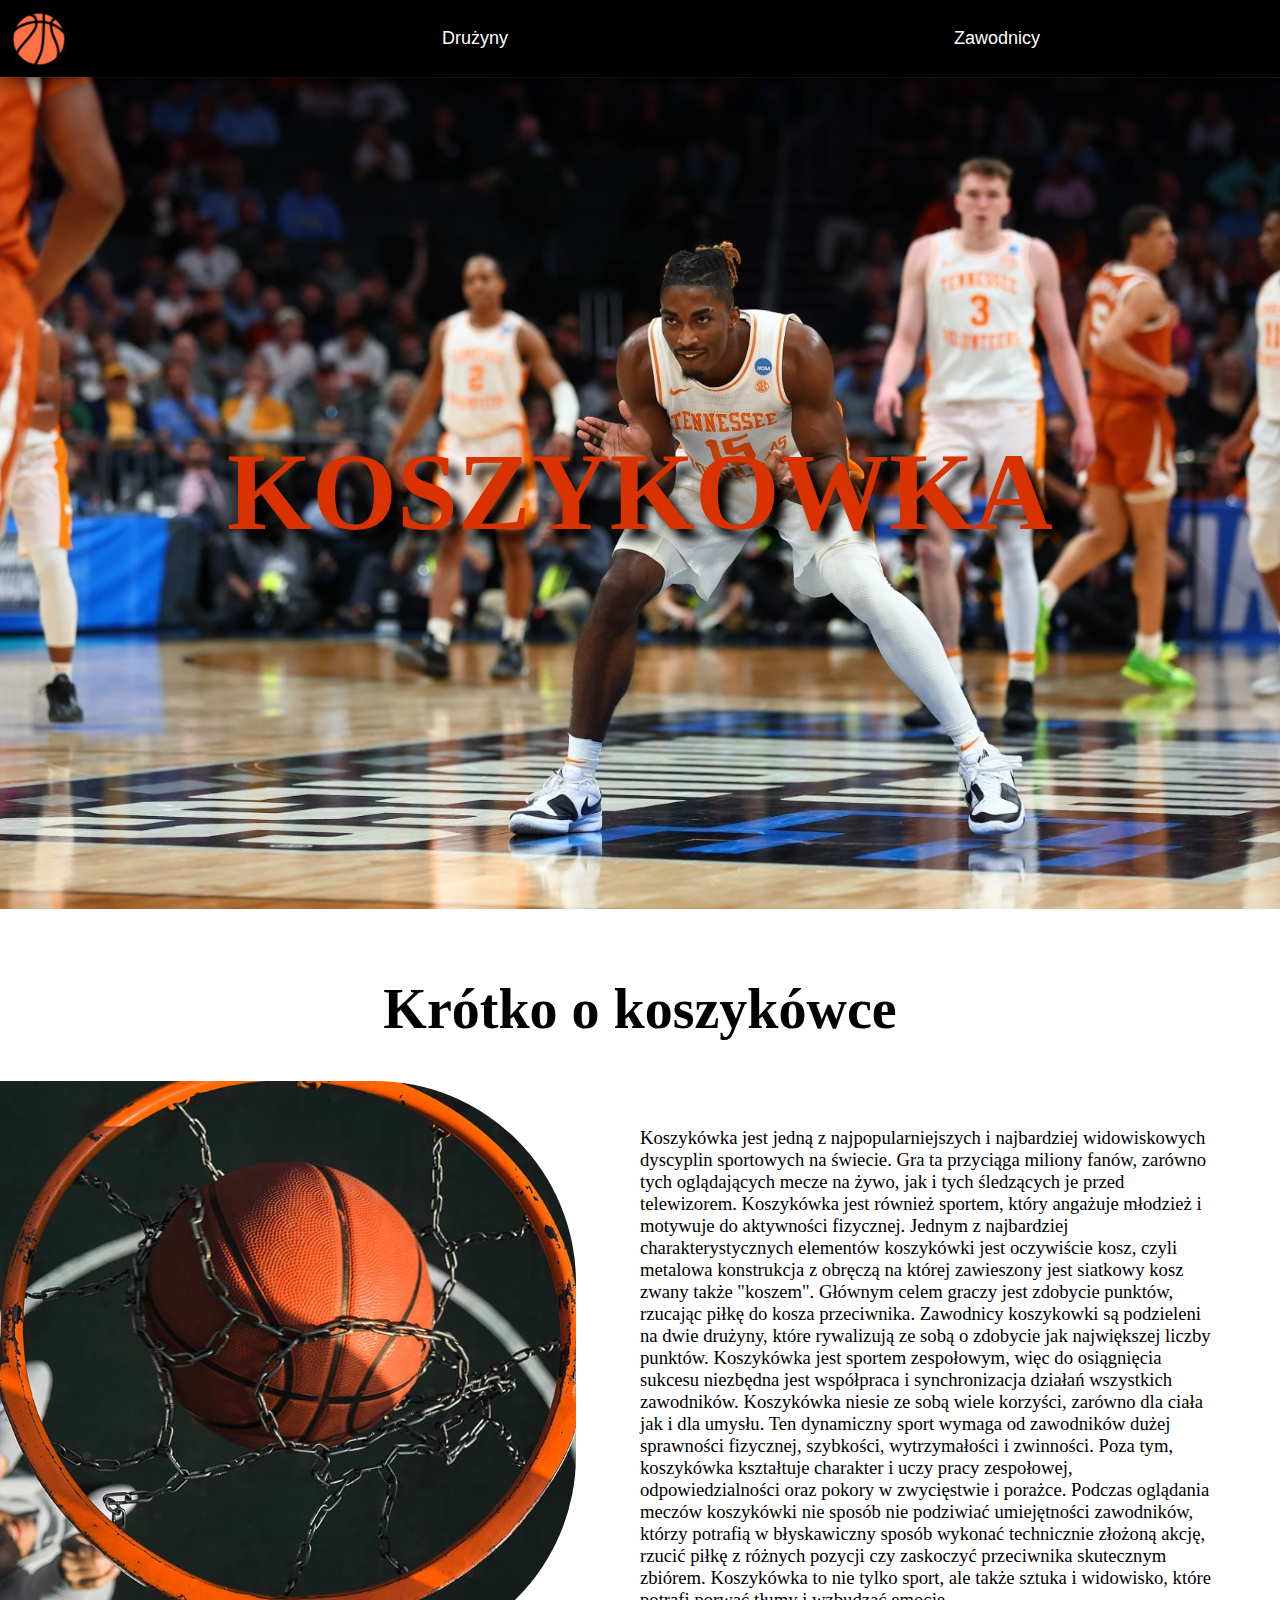
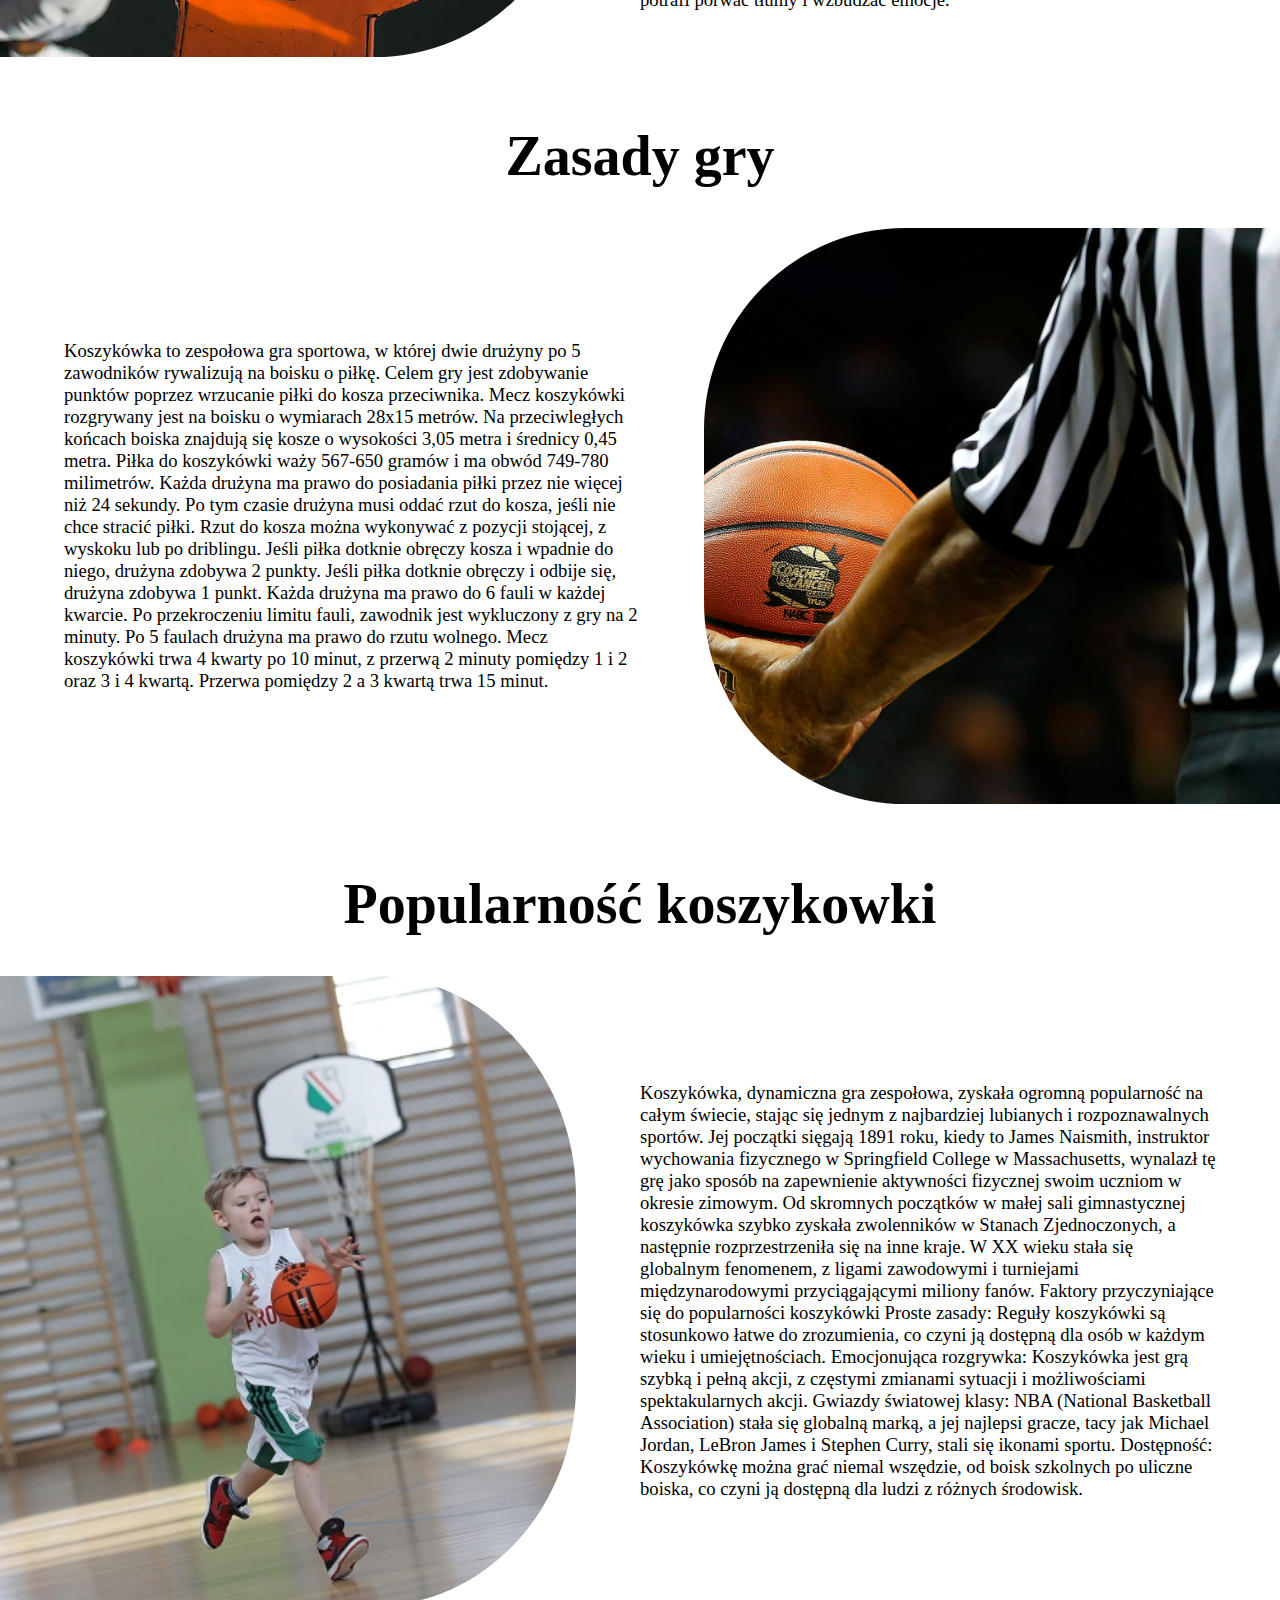
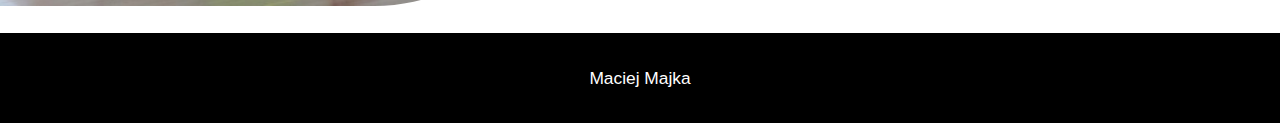
<file: index.html>
<!DOCTYPE html>
<html lang="pl-PL">
<head>
    <meta charset="UTF-8">
    <meta name="viewport" content="width=device-width, initial-scale=1.0">
    <link rel="shortcut icon" href="assets/ikona.png">
    <link rel="stylesheet" href="style.css">
    <link rel="stylesheet" href="indexstyle.css">
    <title>Koszykowka</title>
</head>
<body>
    <nav>
        <ul class="nav-items">
            <li class="logo"><a href="index.html"><img src="assets/ikona.png" class="logo-zdjecie" alt="logo"></a></li>
            <li class="nav-text-item druzyny"><div>Drużyny</div>
            <ul>
                <li class="rodzaj-druzyny"><p>NBA</p><hr></li>
                <li><a href="la lakers.html">LA Lakers</a></li>
                <li><a href="chicago bulls.html">Chicago Bulls</a></li>
                <li class="rodzaj-druzyny"><p>NCAA</p><hr></li>
                <li><a href="duke blue devils.html">Duke Blue Devils</a></li>
            </ul>
            </li>
            <li class="nav-text-item"><a href="zawodnicy.html">Zawodnicy</a>
            </li>
        </ul>
    </nav>
    <header class="naglowek">
        <h1>KOSZYKOWKA</h1>
    </header>
    <section class="sekcja1">
        <h2 class="naglowek-sekcji">Krótko o koszykówce</h2>
        <div class="kontener-sekcji">
        <img class="zdjecie-sekcji" src="assets/kosz z pilka.jpg" alt="kosz z pilka zdjecie">
        <p class="tekst-sekcji">Koszykówka jest jedną z najpopularniejszych i najbardziej widowiskowych dyscyplin sportowych na  świecie. Gra ta przyciąga miliony fanów, zarówno tych oglądających mecze na żywo, jak i tych     śledzących je przed telewizorem. Koszykówka jest również sportem, który angażuje młodzież i motywuje do aktywności fizycznej.

            Jednym z najbardziej charakterystycznych elementów koszykówki jest oczywiście kosz, czyli metalowa konstrukcja z obręczą na której zawieszony jest siatkowy kosz zwany także "koszem". Głównym celem graczy jest zdobycie punktów, rzucając piłkę do kosza przeciwnika. Zawodnicy koszykowki są podzieleni na dwie drużyny, które rywalizują ze sobą o zdobycie jak największej liczby punktów. Koszykówka jest sportem zespołowym, więc do osiągnięcia sukcesu niezbędna jest współpraca i synchronizacja działań wszystkich zawodników.
            
            Koszykówka niesie ze sobą wiele korzyści, zarówno dla ciała jak i dla umysłu. Ten dynamiczny sport wymaga od zawodników dużej sprawności fizycznej, szybkości, wytrzymałości i zwinności. Poza tym, koszykówka kształtuje charakter i uczy pracy zespołowej, odpowiedzialności oraz pokory w zwycięstwie i porażce.
            
            Podczas oglądania meczów koszykówki nie sposób nie podziwiać umiejętności zawodników, którzy potrafią w błyskawiczny sposób wykonać technicznie złożoną akcję, rzucić piłkę z różnych pozycji czy zaskoczyć przeciwnika skutecznym zbiórem. Koszykówka to nie tylko sport, ale także sztuka i widowisko, które potrafi porwać tłumy i wzbudzać emocje.
        </p>
        </div>
    </section>
    <section class="sekcja2">
        <h2 class="naglowek-sekcji">Zasady gry</h2>
        <div class="kontener-sekcji">
        <p class="tekst-sekcji">Koszykówka to zespołowa gra sportowa, w której dwie drużyny po 5 zawodników rywalizują na boisku o piłkę. Celem gry jest zdobywanie punktów poprzez wrzucanie piłki do kosza przeciwnika.
            
            Mecz koszykówki rozgrywany jest na boisku o wymiarach 28x15 metrów. Na przeciwległych końcach boiska znajdują się kosze o wysokości 3,05 metra i średnicy 0,45 metra. Piłka do koszykówki waży 567-650 gramów i ma obwód 749-780 milimetrów.
            
            Każda drużyna ma prawo do posiadania piłki przez nie więcej niż 24 sekundy. Po tym czasie drużyna musi oddać rzut do kosza, jeśli nie chce stracić piłki. Rzut do kosza można wykonywać z pozycji stojącej, z wyskoku lub po driblingu. Jeśli piłka dotknie obręczy kosza i wpadnie do niego, drużyna zdobywa 2 punkty. Jeśli piłka dotknie obręczy i odbije się, drużyna zdobywa 1 punkt.
            
            Każda drużyna ma prawo do 6 fauli w każdej kwarcie. Po przekroczeniu limitu fauli, zawodnik jest wykluczony z gry na 2 minuty. Po 5 faulach drużyna ma prawo do rzutu wolnego.

            Mecz koszykówki trwa 4 kwarty po 10 minut, z przerwą 2 minuty pomiędzy 1 i 2 oraz 3 i 4 kwartą. Przerwa pomiędzy 2 a 3 kwartą trwa 15 minut.</p>
        <img src="assets/sedzia.jpg" alt="" class="zdjecie-sekcji">
    </div>
    </section>
    <section class="sekcja3">
        <h2 class="naglowek-sekcji">Popularność koszykowki</h2>
        <div class="kontener-sekcji">
        <img class="zdjecie-sekcji" src="assets/dziecko z pilka.jpg" alt="kosz z pilka zdjecie">
        <p class="tekst-sekcji">Koszykówka, dynamiczna gra zespołowa, zyskała ogromną popularność na całym świecie, stając się jednym z najbardziej lubianych i rozpoznawalnych sportów. Jej początki sięgają 1891 roku, kiedy to James Naismith, instruktor wychowania fizycznego w Springfield College w Massachusetts, wynalazł tę grę jako sposób na zapewnienie aktywności fizycznej swoim uczniom w okresie zimowym.

            Od skromnych początków w małej sali gimnastycznej koszykówka szybko zyskała zwolenników w Stanach Zjednoczonych, a następnie rozprzestrzeniła się na inne kraje. W XX wieku stała się globalnym fenomenem, z ligami zawodowymi i turniejami międzynarodowymi przyciągającymi miliony fanów.
            Faktory przyczyniające się do popularności koszykówki

Proste zasady: Reguły koszykówki są stosunkowo łatwe do zrozumienia, co czyni ją dostępną dla osób w każdym wieku i umiejętnościach.
Emocjonująca rozgrywka: Koszykówka jest grą szybką i pełną akcji, z częstymi zmianami sytuacji i możliwościami spektakularnych akcji.
Gwiazdy światowej klasy: NBA (National Basketball Association) stała się globalną marką, a jej najlepsi gracze, tacy jak Michael Jordan, LeBron James i Stephen Curry, stali się ikonami sportu.
Dostępność: Koszykówkę można grać niemal wszędzie, od boisk szkolnych po uliczne boiska, co czyni ją dostępną dla ludzi z różnych środowisk.
        </p>
        </div>
    </section>
    <footer>
        <p>Maciej Majka</p>
    </footer>
</body>
</html>
</file>
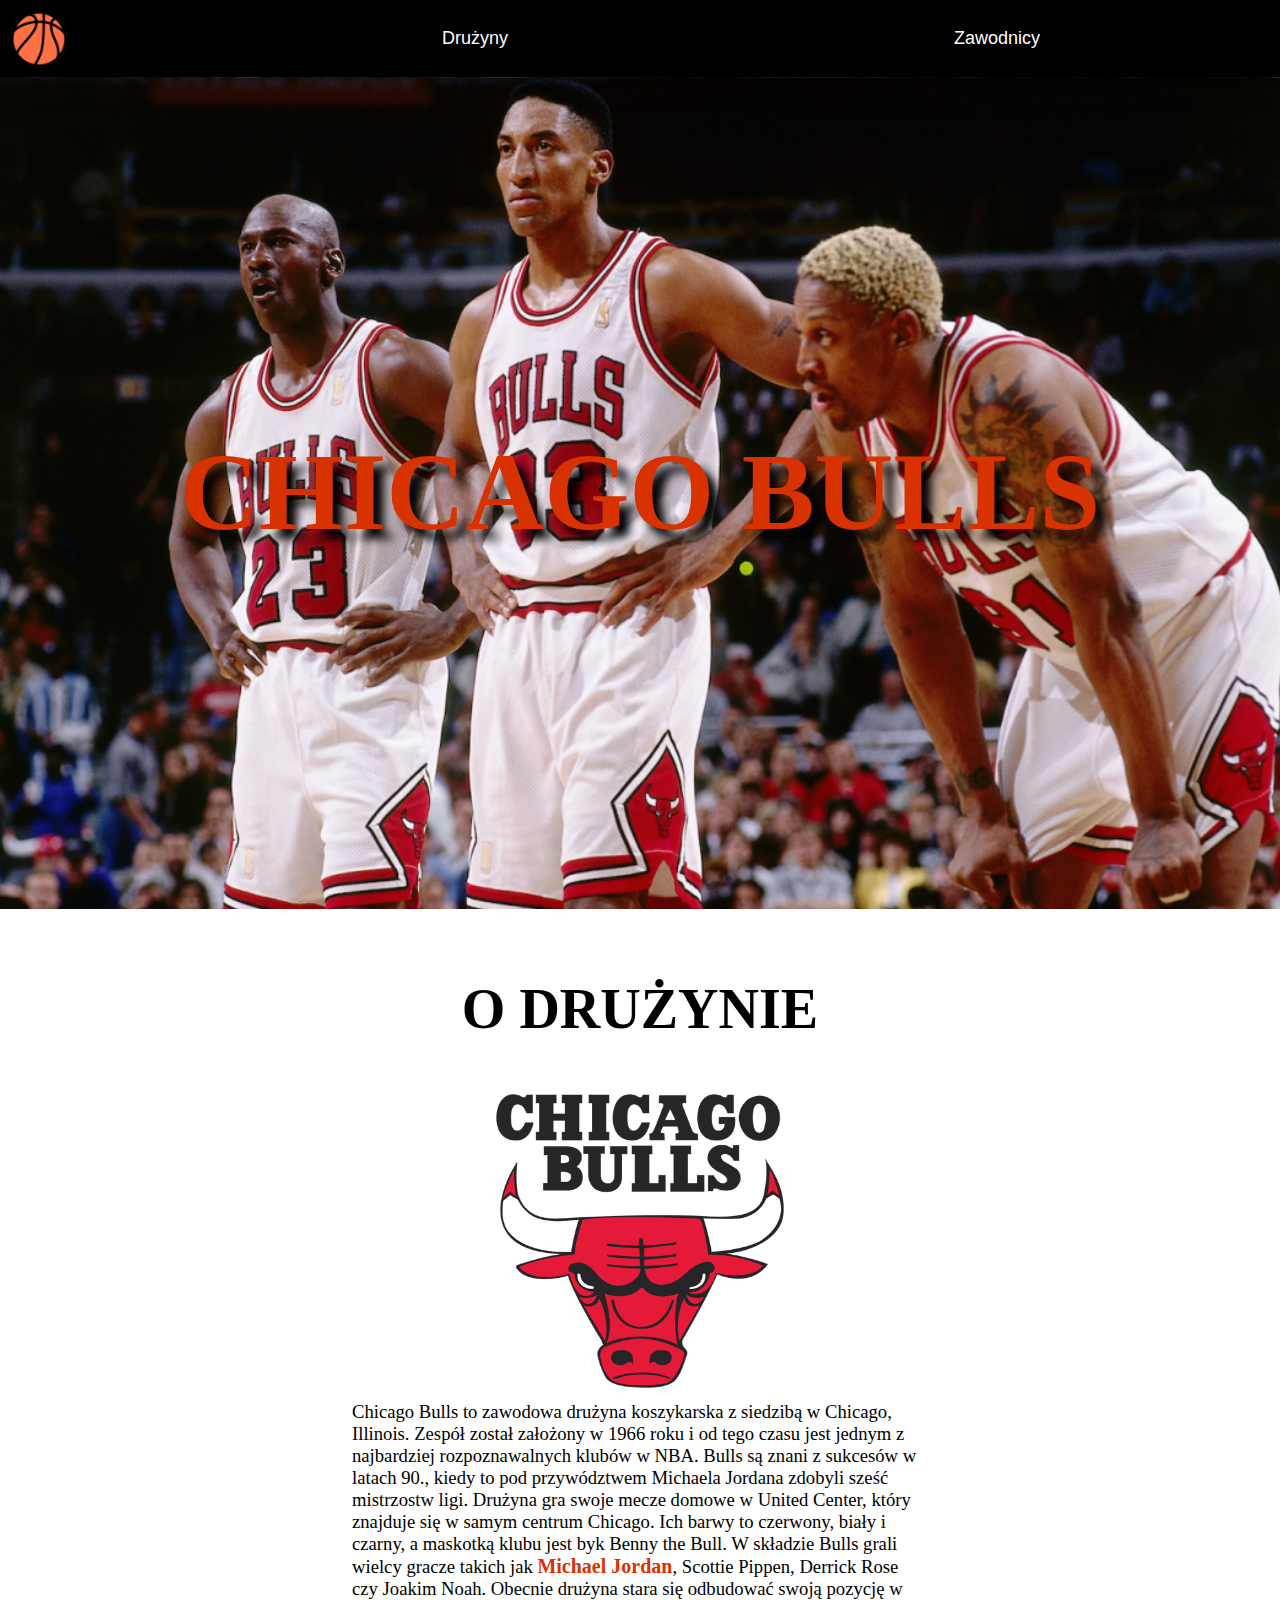
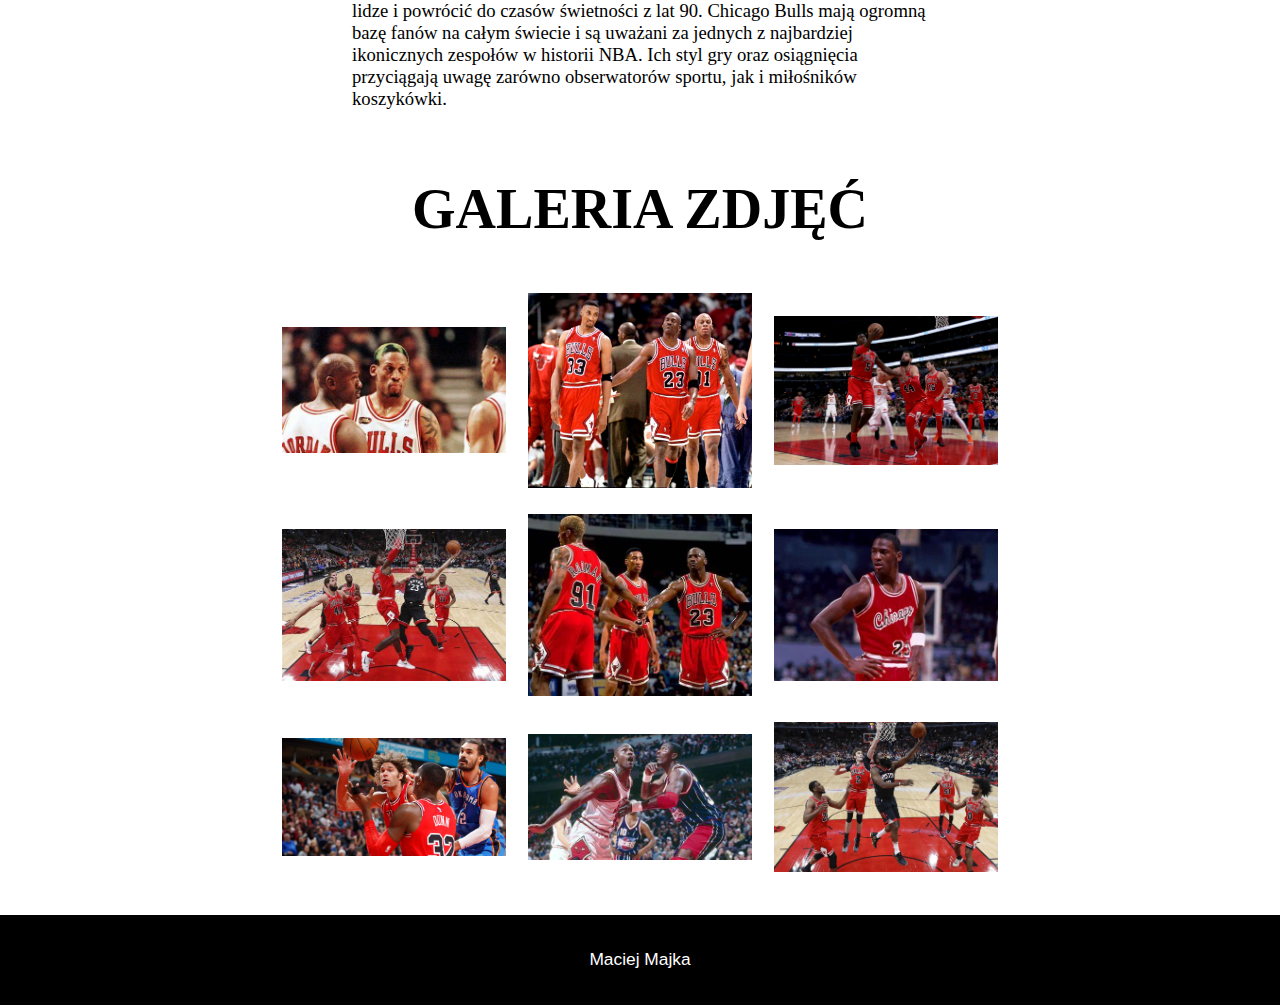
<file: chicago bulls.html>
<!DOCTYPE html>
<html lang="pl-PL">
<head>
    <meta charset="UTF-8">
    <meta name="viewport" content="width=device-width, initial-scale=1.0">
    <link rel="shortcut icon" href="assets/ikona.png">
    <link rel="stylesheet" href="style.css">
    <link rel="stylesheet" href="chicagobullsstyle.css">
    <title>Chicago Bulls</title>
</head>
<body>
    <nav>
        <ul class="nav-items">
            <li class="logo"><a href="index.html"><img src="assets/ikona.png" class="logo-zdjecie" alt="logo"></a></li>
            <li class="nav-text-item druzyny"><div>Drużyny</div>
            <ul>
                <li class="rodzaj-druzyny"><p>NBA</p><hr></li>
                <li><a href="la lakers.html">LA Lakers</a></li>
                <li><a href="chicago bulls.html">Chicago Bulls</a></li>
                <li class="rodzaj-druzyny"><p>NCAA</p><hr></li>
                <li><a href="duke blue devils.html">Duke Blue Devils</a></li>
            </ul>
            </li>
            <li class="nav-text-item"><a href="zawodnicy.html">Zawodnicy</a>
            </li>
        </ul>
    </nav>
    <header class="naglowek">
        <h1>CHICAGO BULLS</h1>
    </header>
    <section class="sekcja1">
        <h2 class="naglowek-sekcji">O DRUŻYNIE</h2>
        <div class="kontener-logo">
            <img src="assets/chicago bulls/logo.png" alt="" class="logo-druzyny">
        </div>
        <p class="tekst-sekcji">
            Chicago Bulls to zawodowa drużyna koszykarska z siedzibą w Chicago, Illinois. Zespół został założony w 1966 roku i od tego czasu jest jednym z najbardziej rozpoznawalnych klubów w NBA. Bulls są znani z sukcesów w latach 90., kiedy to pod przywództwem Michaela Jordana zdobyli sześć mistrzostw ligi.

            Drużyna gra swoje mecze domowe w United Center, który znajduje się w samym centrum Chicago. Ich barwy to czerwony, biały i czarny, a maskotką klubu jest byk Benny the Bull.
            
            W składzie Bulls grali wielcy gracze takich jak <a class="nazwisko" href="zawodnicy.html#Jordan">Michael Jordan</a>, Scottie Pippen, Derrick Rose czy Joakim Noah. Obecnie drużyna stara się odbudować swoją pozycję w lidze i powrócić do czasów świetności z lat 90.
            
            Chicago Bulls mają ogromną bazę fanów na całym świecie i są uważani za jednych z najbardziej ikonicznych zespołów w historii NBA. Ich styl gry oraz osiągnięcia przyciągają uwagę zarówno obserwatorów sportu, jak i miłośników koszykówki.
        </p>
    </section>
    <section class="sekcja2">
        <h2 class="naglowek-sekcji">GALERIA ZDJĘĆ</h2>
        <div class="kontener-sekcji kontener-galerii">
            <table>
                <tr>
                    <td><a href="assets/chicago bulls/galeria1.jpg"><img src="assets/chicago bulls/galeria1.jpg" alt="zdjecie la lakers" class="zdjecie-galerii" /></a></td>
                    <td><a href="assets/chicago bulls/galeria2.jpg"><img src="assets/chicago bulls/galeria2.jpg" alt="zdjecie la lakers" class="zdjecie-galerii" /></a></td>
                    <td><a href="assets/chicago bulls/galeria3.jpg"><img src="assets/chicago bulls/galeria3.jpg" alt="zdjecie la lakers" class="zdjecie-galerii" /></a></td>
                </tr>
                <tr>
                    <td><a href="assets/chicago bulls/galeria4.jpg"><img src="assets/chicago bulls/galeria4.jpg" alt="zdjecie la lakers" class="zdjecie-galerii" /></a></td>
                    <td><a href="assets/chicago bulls/galeria5.jpg"><img src="assets/chicago bulls/galeria5.jpg" alt="zdjecie la lakers" class="zdjecie-galerii" /></a></td>
                    <td><a href="assets/chicago bulls/galeria6.jpg"><img src="assets/chicago bulls/galeria6.jpg" alt="zdjecie la lakers" class="zdjecie-galerii" /></a></td>
                </tr>
                <tr>
                    <td><a href="assets/chicago bulls/galeria7.jpg"><img src="assets/chicago bulls/galeria7.jpg" alt="zdjecie la lakers" class="zdjecie-galerii" /></a></td>
                    <td><a href="assets/chicago bulls/galeria8.jpg"><img src="assets/chicago bulls/galeria8.jpg" alt="zdjecie la lakers" class="zdjecie-galerii" /></a></td>
                    <td><a href="assets/chicago bulls/galeria9.jpg"><img src="assets/chicago bulls/galeria9.jpg" alt="zdjecie la lakers" class="zdjecie-galerii" /></a></td>
                </tr>
            </table>
        </div>
    </section>
    <footer>
        <p>Maciej Majka</p>
    </footer>
</body>
</html>
</file>
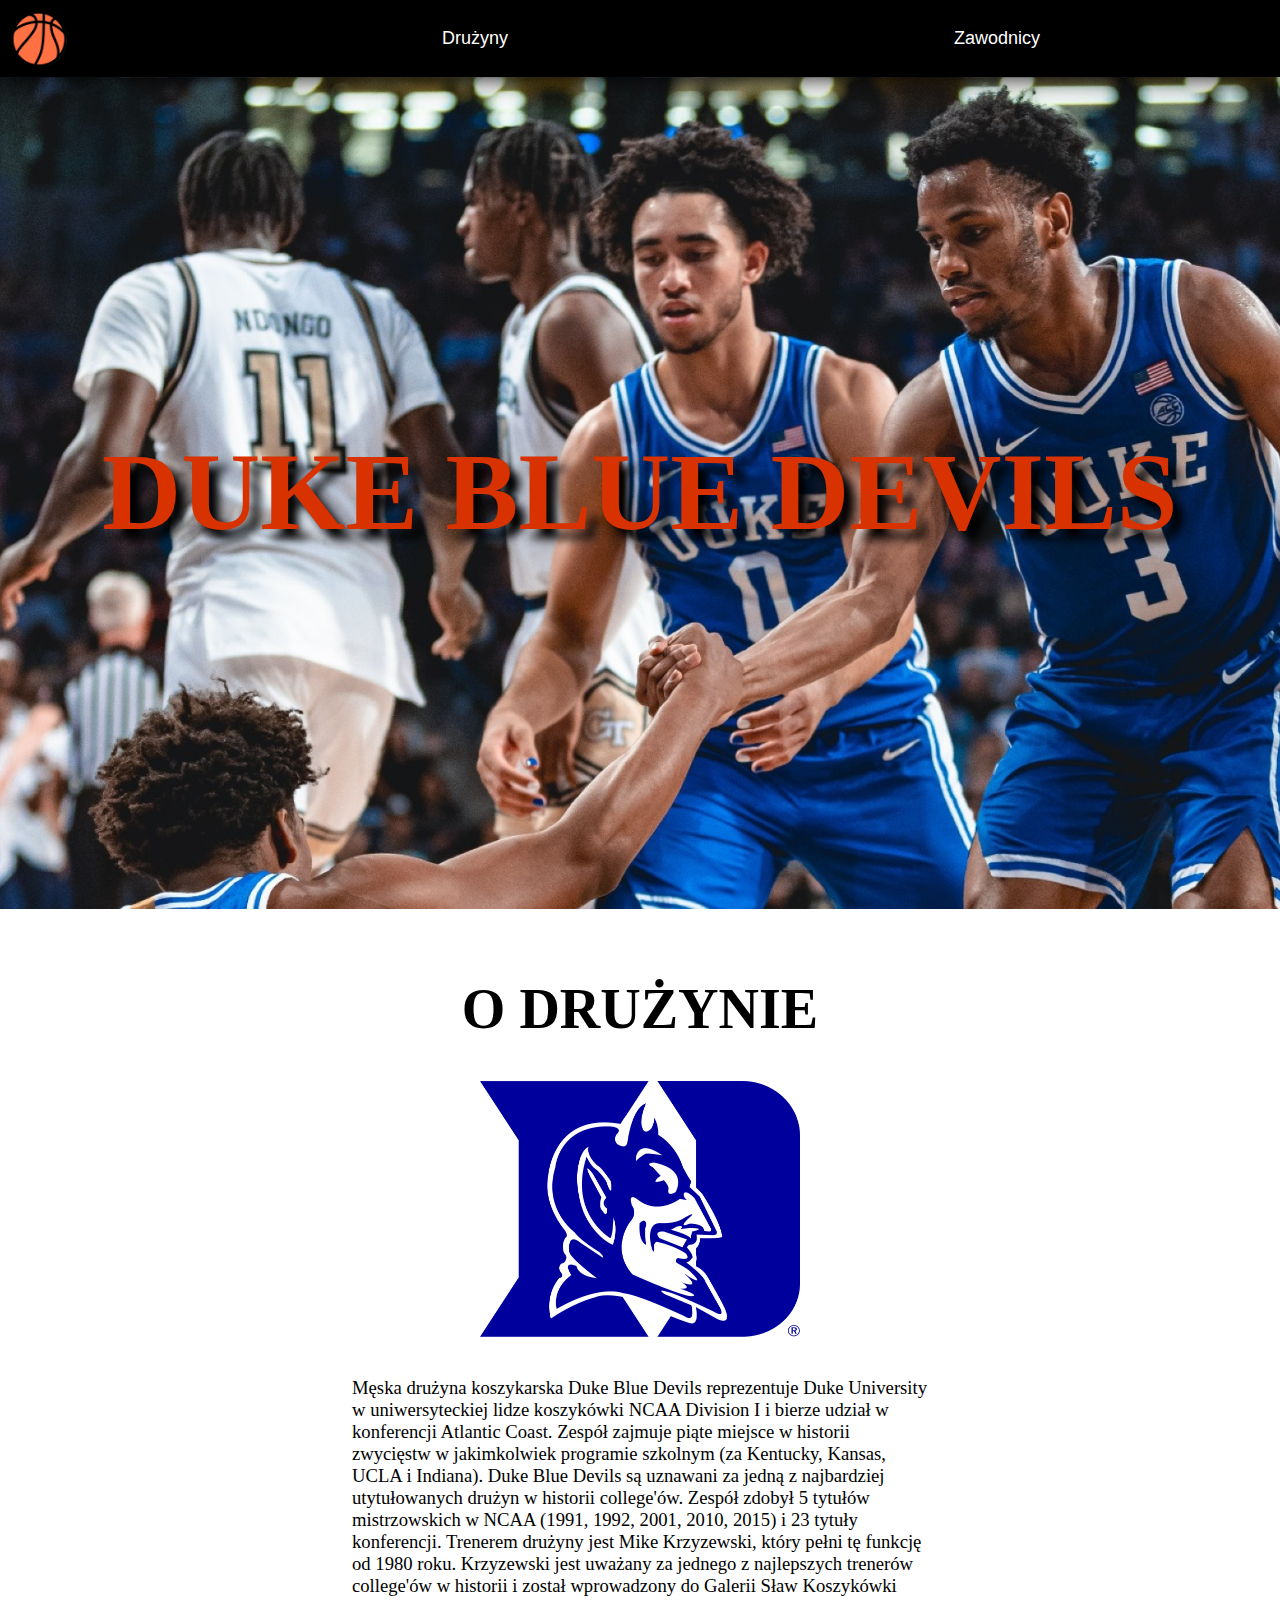
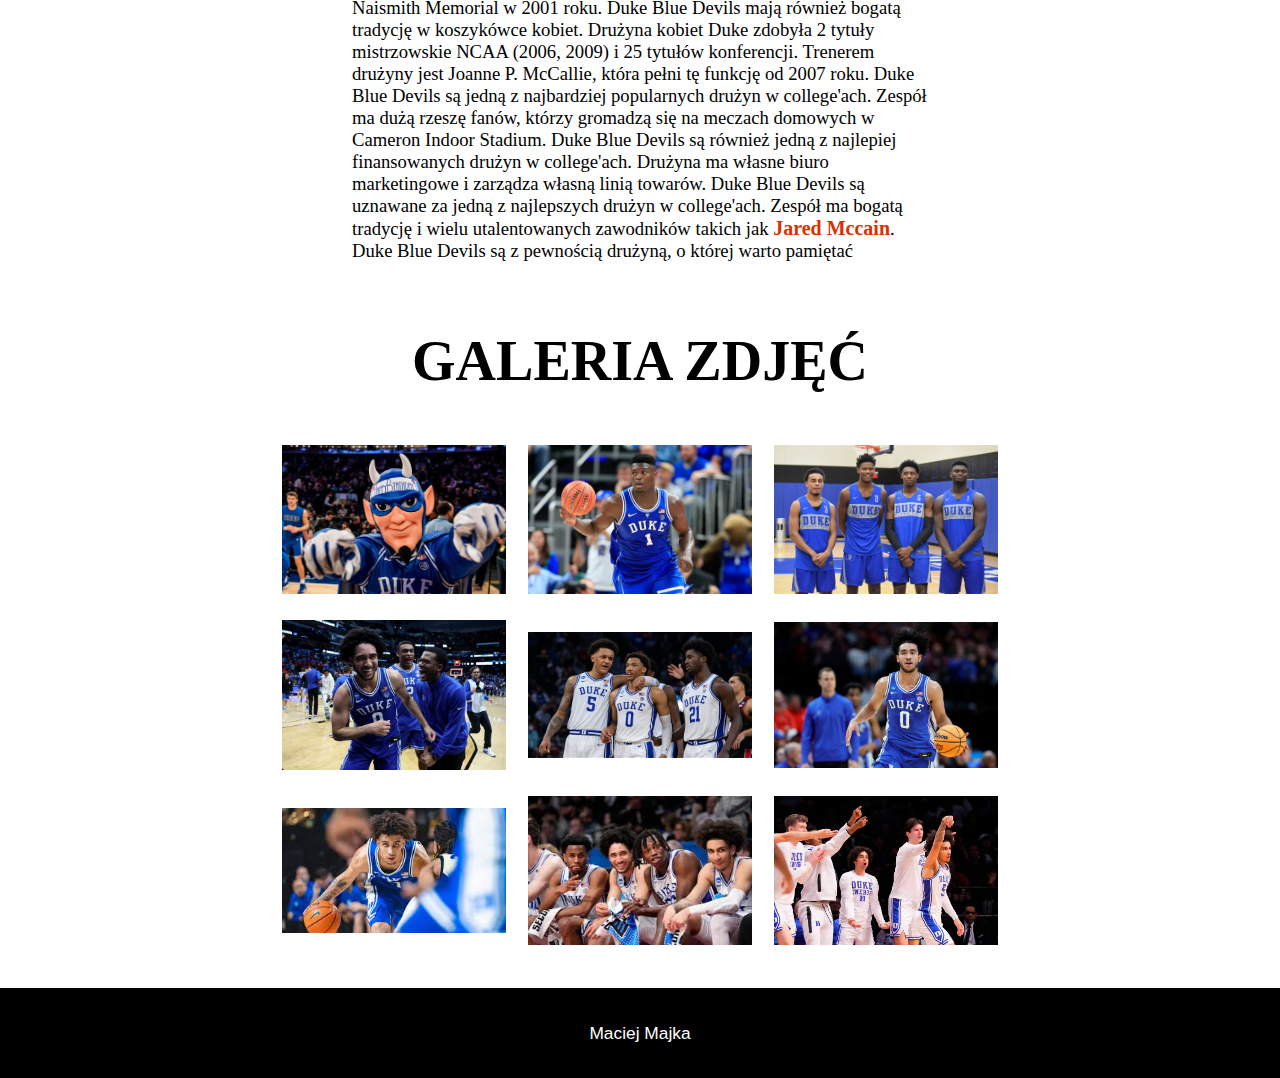
<file: duke blue devils.html>
<!DOCTYPE html>
<html lang="pl-PL">
<head>
    <meta charset="UTF-8">
    <meta name="viewport" content="width=device-width, initial-scale=1.0">
    <link rel="shortcut icon" href="assets/ikona.png">
    <link rel="stylesheet" href="style.css">
    <link rel="stylesheet" href="Dukestyle.css">
    <title>Duke Blue Devils</title>
</head>
<body>
    <nav>
        <ul class="nav-items">
            <li class="logo"><a href="index.html"><img src="assets/ikona.png" class="logo-zdjecie" alt="logo"></a></li>
            <li class="nav-text-item druzyny"><div>Drużyny</div>
            <ul>
                <li class="rodzaj-druzyny"><p>NBA</p><hr></li>
                <li><a href="la lakers.html">LA Lakers</a></li>
                <li><a href="chicago bulls.html">Chicago Bulls</a></li>
                <li class="rodzaj-druzyny"><p>NCAA</p><hr></li>
                <li><a href="duke blue devils.html">Duke Blue Devils</a></li>
            </ul>
            </li>
            <li class="nav-text-item"><a href="zawodnicy.html">Zawodnicy</a>
            </li>
        </ul>
    </nav>
    <header class="naglowek">
        <h1>DUKE BLUE DEVILS</h1>
    </header>
    <section class="sekcja1">
        <h2 class="naglowek-sekcji">O DRUŻYNIE</h2>
        <div class="kontener-logo">
            <img src="assets/duke/logo.png" alt="" class="logo-druzyny">
        </div>
        <p class="tekst-sekcji">
            Męska drużyna koszykarska Duke Blue Devils reprezentuje Duke University w uniwersyteckiej lidze koszykówki NCAA Division I i bierze udział w konferencji Atlantic Coast. Zespół zajmuje piąte miejsce w historii zwycięstw w jakimkolwiek programie szkolnym (za Kentucky, Kansas, UCLA i Indiana).

            Duke Blue Devils są uznawani za jedną z najbardziej utytułowanych drużyn w historii college'ów. Zespół zdobył 5 tytułów mistrzowskich w NCAA (1991, 1992, 2001, 2010, 2015) i 23 tytuły konferencji.
            
            Trenerem drużyny jest Mike Krzyzewski, który pełni tę funkcję od 1980 roku. Krzyzewski jest uważany za jednego z najlepszych trenerów college'ów w historii i został wprowadzony do Galerii Sław Koszykówki Naismith Memorial w 2001 roku.
            
            Duke Blue Devils mają również bogatą tradycję w koszykówce kobiet. Drużyna kobiet Duke zdobyła 2 tytuły mistrzowskie NCAA (2006, 2009) i 25 tytułów konferencji. Trenerem drużyny jest Joanne P. McCallie, która pełni tę funkcję od 2007 roku.
            
            Duke Blue Devils są jedną z najbardziej popularnych drużyn w college'ach. Zespół ma dużą rzeszę fanów, którzy gromadzą się na meczach domowych w Cameron Indoor Stadium. Duke Blue Devils są również jedną z najlepiej finansowanych drużyn w college'ach. Drużyna ma własne biuro marketingowe i zarządza własną linią towarów.
            
            Duke Blue Devils są uznawane za jedną z najlepszych drużyn w college'ach. Zespół ma bogatą tradycję i wielu utalentowanych zawodników takich jak <a class="nazwisko" href="zawodnicy.html#Mccain">Jared Mccain</a>. Duke Blue Devils są z pewnością drużyną, o której warto pamiętać
        </p>
    </section>
    <section class="sekcja2">
        <h2 class="naglowek-sekcji">GALERIA ZDJĘĆ</h2>
        <div class="kontener-sekcji kontener-galerii">
            <table>
                <tr>
                    <td><a href="assets/duke/galeria1.jpg"><img src="assets/duke/galeria1.jpg" alt="zdjecie la lakers" class="zdjecie-galerii" /></a></td>
                    <td><a href="assets/duke/galeria2.webp"><img src="assets/duke/galeria2.webp" alt="zdjecie la lakers" class="zdjecie-galerii" /></a></td>
                    <td><a href="assets/duke/galeria3.jpg"><img src="assets/duke/galeria3.jpg" alt="zdjecie la lakers" class="zdjecie-galerii" /></a></td>
                </tr>
                <tr>
                    <td><a href="assets/duke/galeria4.jpg"><img src="assets/duke/galeria4.jpg" alt="zdjecie la lakers" class="zdjecie-galerii" /></a></td>
                    <td><a href="assets/duke/galeria5.webp"><img src="assets/duke/galeria5.webp" alt="zdjecie la lakers" class="zdjecie-galerii" /></a></td>
                    <td><a href="assets/duke/galeria6.jpg"><img src="assets/duke/galeria6.jpg" alt="zdjecie la lakers" class="zdjecie-galerii" /></a></td>
                </tr>
                <tr>
                    <td><a href="assets/duke/galeria7.jpg"><img src="assets/duke/galeria7.jpg" alt="zdjecie la lakers" class="zdjecie-galerii" /></a></td>
                    <td><a href="assets/duke/galeria8.jpg"><img src="assets/duke/galeria8.jpg" alt="zdjecie la lakers" class="zdjecie-galerii" /></a></td>
                    <td><a href="assets/duke/galeria9.webp"><img src="assets/duke/galeria9.webp" alt="zdjecie la lakers" class="zdjecie-galerii" /></a></td>
                </tr>
            </table>
        </div>
    </section>
    <footer>
        <p>Maciej Majka</p>
    </footer>
</body>
</html>
</file>
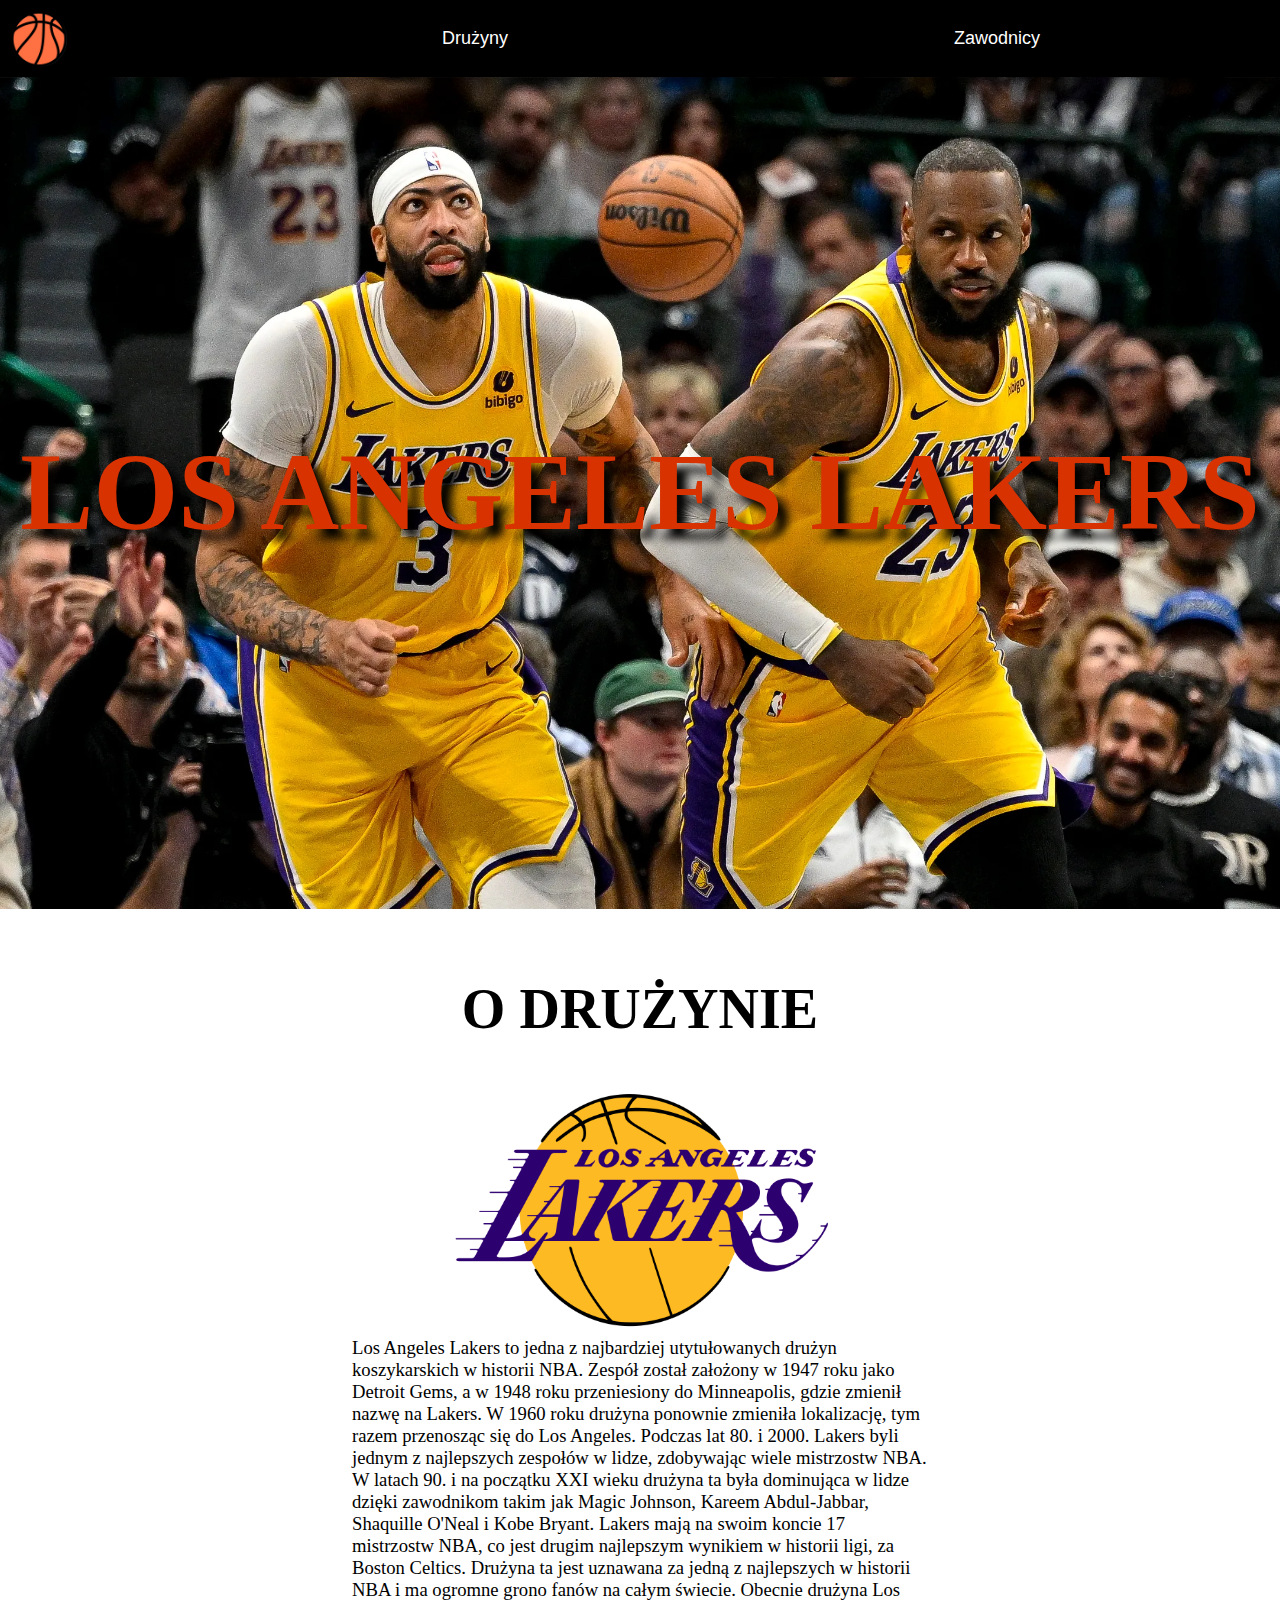
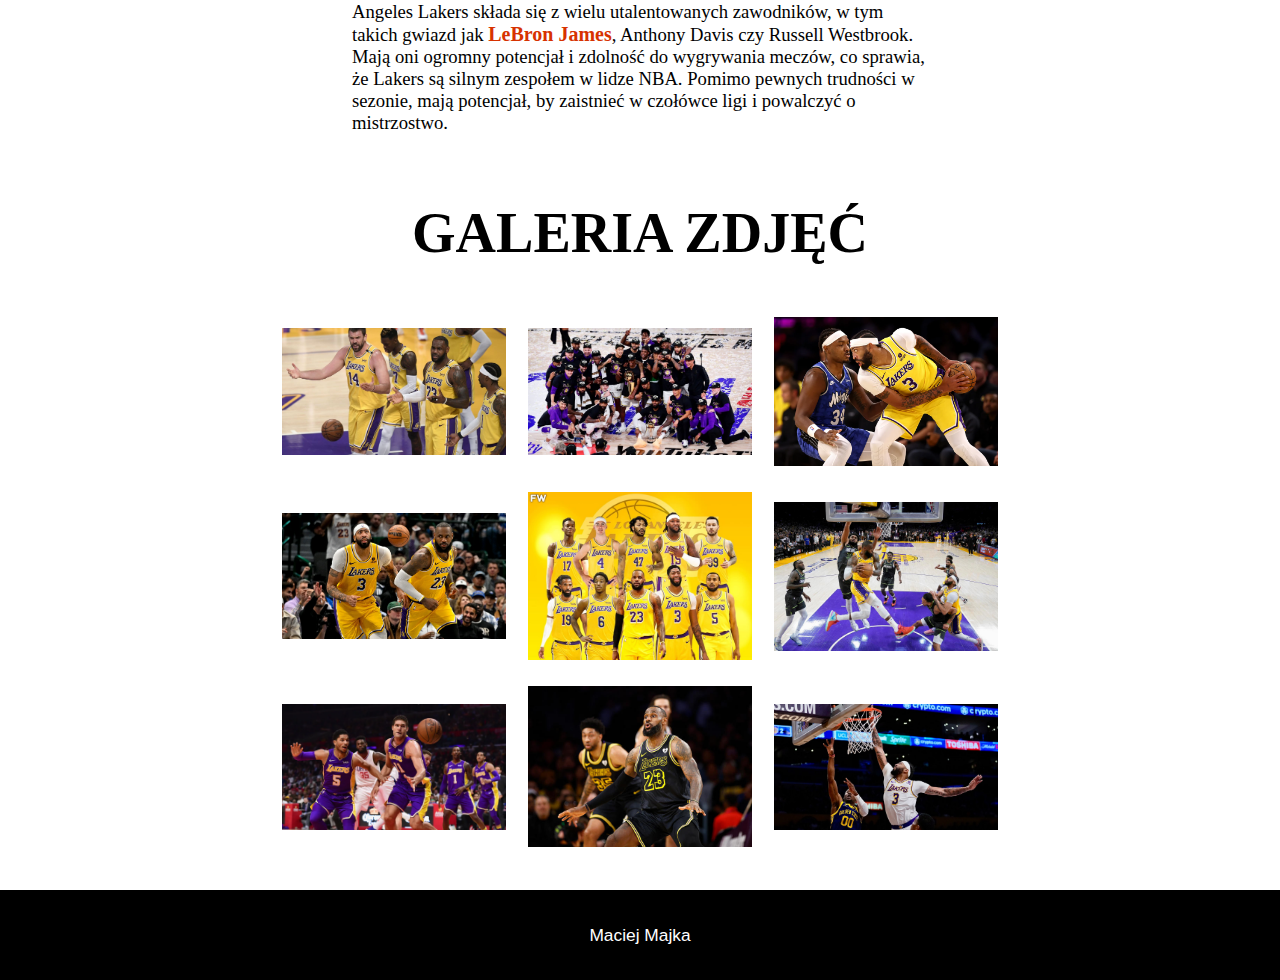
<file: la lakers.html>
<!DOCTYPE html>
<html lang="pl-PL">

<head>
    <meta charset="UTF-8" />
    <meta name="viewport" content="width=device-width, initial-scale=1.0" />
    <link rel="shortcut icon" href="assets/ikona.png" />
    <link rel="stylesheet" href="style.css" />
    <link rel="stylesheet" href="la lakers style.css" />
    <title>Los Angeles Lakers</title>
</head>

<body>
    <nav>
        <ul class="nav-items">
            <li class="logo"><a href="index.html"><img src="assets/ikona.png" class="logo-zdjecie" alt="logo"></a></li>
            <li class="nav-text-item druzyny"><div>Drużyny</div>
            <ul>
                <li class="rodzaj-druzyny"><p>NBA</p><hr></li>
                <li><a href="la lakers.html">LA Lakers</a></li>
                <li><a href="chicago bulls.html">Chicago Bulls</a></li>
                <li class="rodzaj-druzyny"><p>NCAA</p><hr></li>
                <li><a href="duke blue devils.html">Duke Blue Devils</a></li>
            </ul>
            </li>
            <li class="nav-text-item"><a href="zawodnicy.html">Zawodnicy</a>
            </li>
        </ul>
    </nav>
    <header class="naglowek">
        <h1>LOS ANGELES LAKERS</h1>
    </header>
    <section class="sekcja1">
        <h2 class="naglowek-sekcji">O DRUŻYNIE</h2>
        <div class="kontener-logo">
            <img src="assets/la lakers/la lakers logo.png" alt="" class="logo-druzyny">
        </div>
        <p class="tekst-sekcji">
            Los Angeles Lakers to jedna z najbardziej utytułowanych drużyn
            koszykarskich w historii NBA. Zespół został założony w 1947 roku jako
            Detroit Gems, a w 1948 roku przeniesiony do Minneapolis, gdzie zmienił
            nazwę na Lakers. W 1960 roku drużyna ponownie zmieniła lokalizację, tym
            razem przenosząc się do Los Angeles. Podczas lat 80. i 2000. Lakers byli
            jednym z najlepszych zespołów w lidze, zdobywając wiele mistrzostw NBA.
            W latach 90. i na początku XXI wieku drużyna ta była dominująca w lidze
            dzięki zawodnikom takim jak Magic Johnson, Kareem Abdul-Jabbar,
            Shaquille O'Neal i Kobe Bryant. Lakers mają na swoim koncie 17
            mistrzostw NBA, co jest drugim najlepszym wynikiem w historii ligi, za
            Boston Celtics. Drużyna ta jest uznawana za jedną z najlepszych w
            historii NBA i ma ogromne grono fanów na całym świecie. Obecnie drużyna
            Los Angeles Lakers składa się z wielu utalentowanych zawodników, w tym
            takich gwiazd jak <a class="nazwisko" href="zawodnicy.html#James">LeBron James</a>, Anthony Davis czy Russell Westbrook.
            Mają oni ogromny potencjał i zdolność do wygrywania meczów, co sprawia,
            że Lakers są silnym zespołem w lidze NBA. Pomimo pewnych trudności w
            sezonie, mają potencjał, by zaistnieć w czołówce ligi i powalczyć o
            mistrzostwo.
        </p>
    </section>
    <section class="sekcja2">
        <h2 class="naglowek-sekcji">GALERIA ZDJĘĆ</h2>
        <div class="kontener-sekcji kontener-galerii">
            <table>
                <tr>
                    <td><a href="assets/la lakers/galeria1.jpg"><img src="assets/la lakers/galeria1.jpg" alt="zdjecie la lakers" class="zdjecie-galerii" /></a></td>
                    <td><a href="assets/la lakers/galeria2.jpg"><img src="assets/la lakers/galeria2.jpg" alt="zdjecie la lakers" class="zdjecie-galerii" /></a></td>
                    <td><a href="assets/la lakers/galeria3.webp"><img src="assets/la lakers/galeria3.webp" alt="zdjecie la lakers" class="zdjecie-galerii" /></a></td>
                </tr>
                <tr>
                    <td><a href="assets/la lakers/galeria4.webp"><img src="assets/la lakers/galeria4.webp" alt="zdjecie la lakers" class="zdjecie-galerii" /></a></td>
                    <td><a href="assets/la lakers/galeria5.jpg"><img src="assets/la lakers/galeria5.jpg" alt="zdjecie la lakers" class="zdjecie-galerii" /></a></td>
                    <td><a href="assets/la lakers/galeria6.jpg"><img src="assets/la lakers/galeria6.jpg" alt="zdjecie la lakers" class="zdjecie-galerii" /></a></td>
                </tr>
                <tr>
                    <td><a href="assets/la lakers/galeria7.webp"><img src="assets/la lakers/galeria7.webp" alt="zdjecie la lakers" class="zdjecie-galerii" /></a></td>
                    <td><a href="assets/la lakers/galeria8.jpg"><img src="assets/la lakers/galeria8.jpg" alt="zdjecie la lakers" class="zdjecie-galerii" /></a></td>
                    <td><a href="assets/la lakers/galeria9.jpg"><img src="assets/la lakers/galeria9.jpg" alt="zdjecie la lakers" class="zdjecie-galerii" /></a></td>
                </tr>
            </table>
        </div>
    </section>
    <footer>
        <p>Maciej Majka</p>
    </footer>
</body>

</html>
</file>
<file: style.css>
*{
    margin: 0;
    padding: 0;
}

body{
    width: 100%;
    height: 100%;
    overflow-x: hidden;
}

html, body{
    scroll-behavior: smooth;
}

    ::-webkit-scrollbar {
        width: 12px;
    }
    ::-webkit-scrollbar-track {
        border-left: 1px solid #000;
        background-color: #cacaca;
    }
    ::-webkit-scrollbar-thumb {
        background: #ff7043;
        -webkit-box-shadow: inset 0 0 6px black;
        border-radius: 10px;
    }
    ::-webkit-scrollbar-thumb:hover {
        background: #d73200;
        -webkit-box-shadow: inset 0 0 6px black;
    }
nav{
    width: 100%;
    height: 8.5%;
    min-height: 75px;
    background-color: black;
    position: fixed;
    top: 0;
    font-family: 'Franklin Gothic Medium', 'Arial Narrow', Arial, sans-serif;
    z-index: 1;
}
.nav-items{
    display: flex;
    justify-content: center;
    align-items: center;
    width: 100%;
    height: 100%;
    box-shadow: 0 0 25px black;
}

.nav-text-item{
    margin: auto;
    list-style: none;
}

.nav-text-item a{
    text-decoration: none;
    font-size: 18px;
    display: block;
    padding: 25px;
}

.nav-text-item div{
    font-size: 18px;
    padding: 25px;
    display: block;
    user-select: none;
    cursor: pointer;
}

.logo{
    width: 20%;
    height: 100%;
}

.logo .logo-zdjecie{
    width: 40%;
    height: 130%;
    margin: 3px 0 0 3px;
    transition: all 0.6s;
}

.logo .logo-zdjecie:hover{
    transform: rotate(-270deg) scale(1.2);
}

.nav-items ul{
    position: absolute;
    top: 50px;
    left: 37.5%;
    padding-left: 1px;
    visibility: hidden;
    background-color: #181818;
    box-shadow: 0 2px 2px 2px #181818;
}

.nav-items .nav-text-item:hover ul{
    visibility: visible;
    width: auto;
    height: auto;
}

.nav-items a, .nav-items div,.nav-items li:hover li a{
    display: block;
    text-decoration: none;
    padding: 7.5px;
    width: 140px;
    color: white;
}

.nav-items li:hover a, .nav-items li:hover div , .nav-items li:hover li:hover a{
    color: #ff7043;
}

.nav-items .nav-text-item ul li{
    list-style: none;
}

.rodzaj-druzyny p{
    text-align: center;
    font-size: 11pt;
    cursor: default;
    user-select: none;
    margin-bottom: 1px;
    color: #ff7043;
}

.rodzaj-druzyny hr{
    border-color: #ff7043;;
}

.naglowek{
    margin-top: 8.5vh;
    width: 100%;
    height: 92.5vh;
    background-size: cover;
    background-position: center;
    display: flex;
    justify-content: center;
    align-items: center;
    text-align: center;
}

.naglowek h1{
    font-size: 128pt;
    color: #d73200;
    text-shadow: 10px 10px 10px black;
    user-select: none;
}

@media(max-width: 1320px) {
    .naglowek h1{
        font-size: 82pt;
    }
    .kontener-media img{
        display: none;
    }
}

.naglowek-sekcji{
    font-size: 42pt;
    width: 100%;
    text-align: center;
    margin-bottom: 40px;
    margin-top: 7.5vh;
}

.kontener-sekcji{
    display: flex;
    justify-content: center;
    align-items: center;
}

.tekst-sekcji{
    width: 45%;
    margin: auto;
    font-size: 14pt;
}
.zdjecie-sekcji{
    width: 45%;
    border-radius: 0 35% 35% 0;
}

.sekcja2 .zdjecie-sekcji{
    border-radius: 35% 0 0 35%;
}

@media(max-width: 900px) {
    .naglowek h1{
        font-size: 32pt;
    }
    .kontener-sekcji{
        display: block;
    }
    .tekst-sekcji{
        width: 90vw;
        margin: auto;
    }
    .zdjecie-sekcji{
        width: 90vw;
        margin-left: 5vw;
        border-radius: 25%;
    }
    .sekcja2 .zdjecie-sekcji{
        border-radius: 25%;
    }
    .kontener-zawodnika img{
        width: 90vw;
        margin: 0;
        height: auto;
        margin-bottom: 15px;
    }
    .kontener-zawodnika{
        display: flex;
        flex-direction: column;
    }
    .kontener-zawodnika p{
        width: 85vw;
        margin: auto;
    }
}
footer{
    width: 100%;
    height: 10vh;
    background-color: #000;
    margin-top: 3vh;
    display: flex;
    justify-content: center;
    align-items: center;
}

footer p{
    color: #fff;
    font-size: 13pt;
    text-align: center;
    font-family: Tahoma, Geneva, Verdana, sans-serif;
}

.kontener-logo{
    display: flex;
    justify-content: center;
    align-items: center;
}

.kontener-galerii{
    height: auto;
}

.zdjecie-galerii{
    width: 17.5vw;
    min-width: 110px;
    margin: 10px;
    transition: all 0.2s;
}

.zdjecie-galerii:hover{
    transform: scale(1.3);
}

.nazwisko{
    font-weight: bolder;
    font-size: 15pt;
    text-decoration: none;
    color: #d73200;
}
</file>
<file: indexstyle.css>
.naglowek{
    background-image: url('assets/nigga.jpg');
}
</file>
<file: chicagobullsstyle.css>
.naglowek{
    background-image: url(assets/chicago\ bulls/naglowek.jpg);
}

.logo-druzyny{
    height: 25vw;
    width: 27.5vw;
    min-height: 280px;
    min-width: 300px;
}

@media(max-width: 900px){
    .kontener-sekcji{
        display: flex;
    }
}
</file>
<file: Dukestyle.css>
.naglowek{
    background-image: url(assets/duke/naglowek.jpg);
}

@media(max-width: 900px){
    .kontener-sekcji{
        display: flex;
    }
}

.logo-druzyny{
    margin-bottom: 40px;
    height: 20vw;
    width: 25vw;
    min-height: 230px;
    min-width: 280px;
}
</file>
<file: la lakers style.css>
.naglowek{
    background-image: url(assets/la\ lakers/la\ lakers\ naglowek.jpg);
}

.logo-druzyny{
    height: 20vw;
    width: 32.4vw;
    min-height: 185.5px;
    min-width: 300px;
}

@media(max-width: 900px){
    .kontener-sekcji{
        display: flex;
    }
}
</file>
